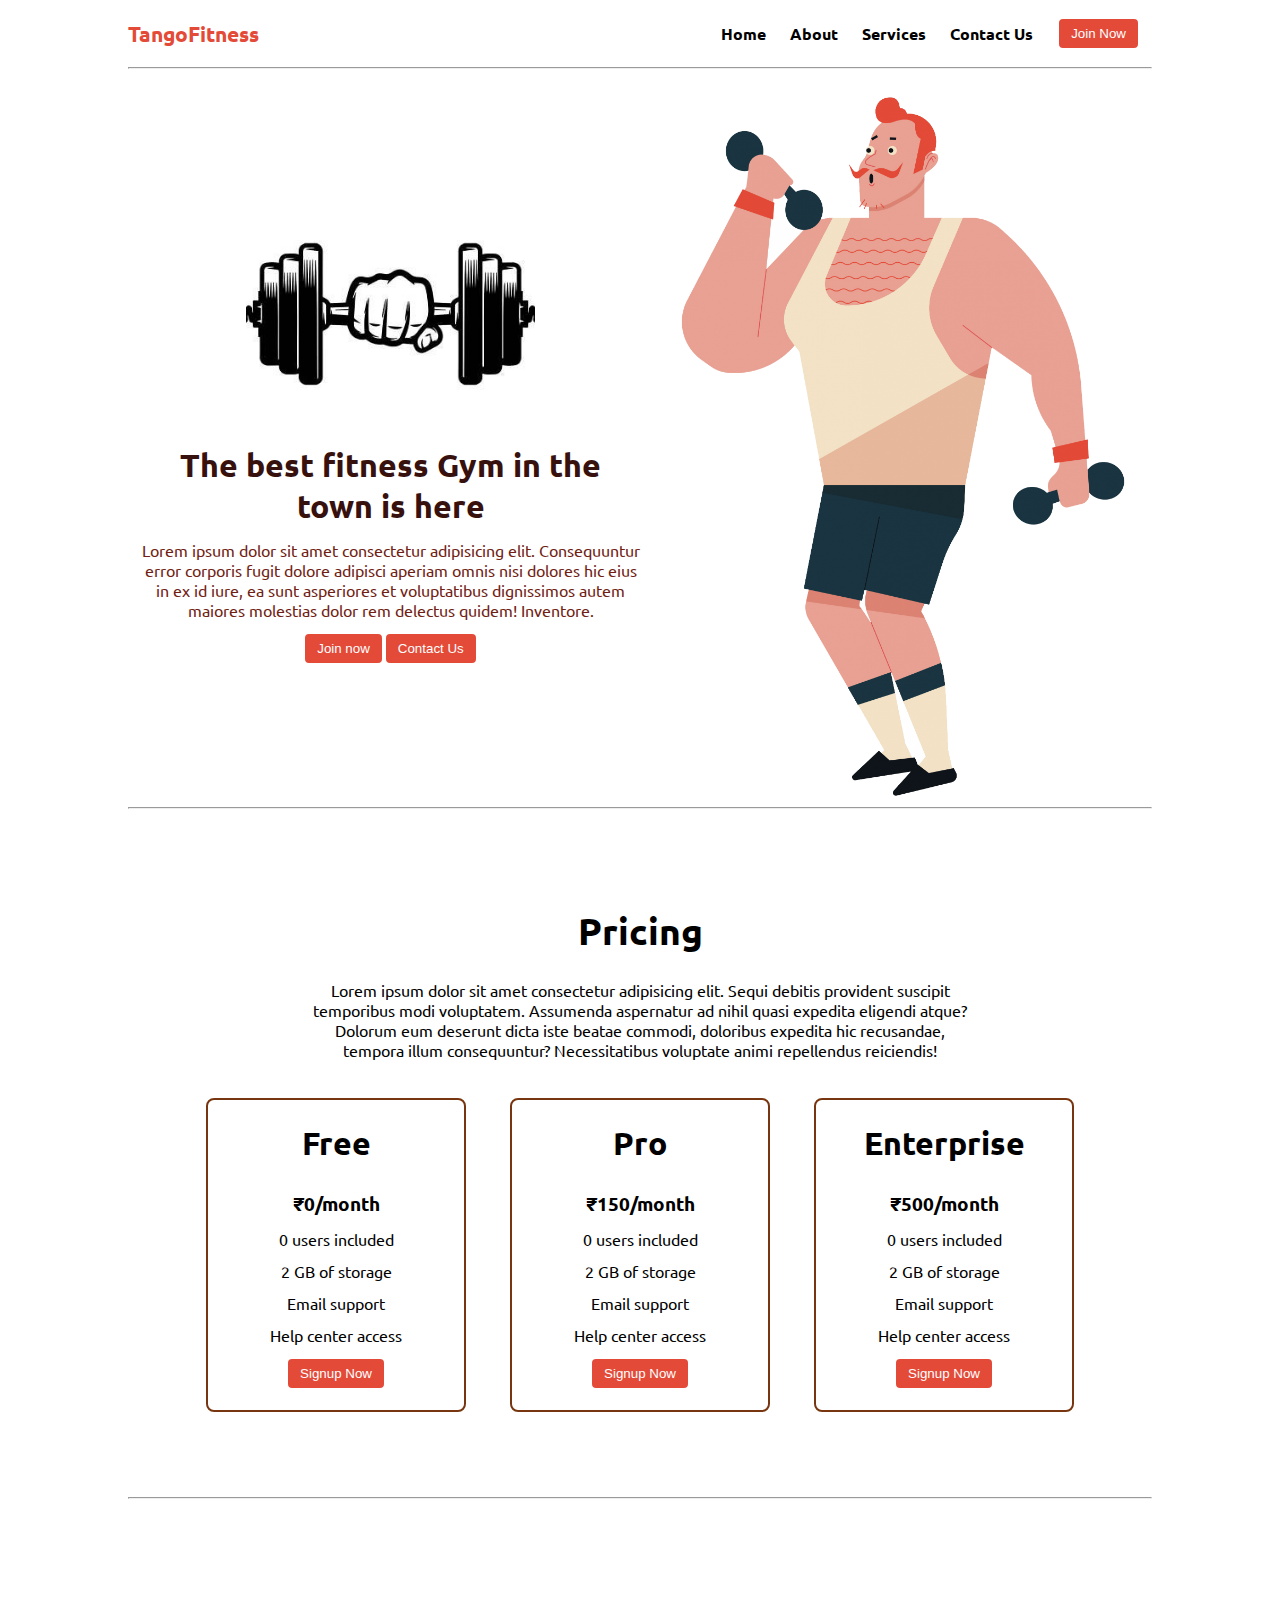
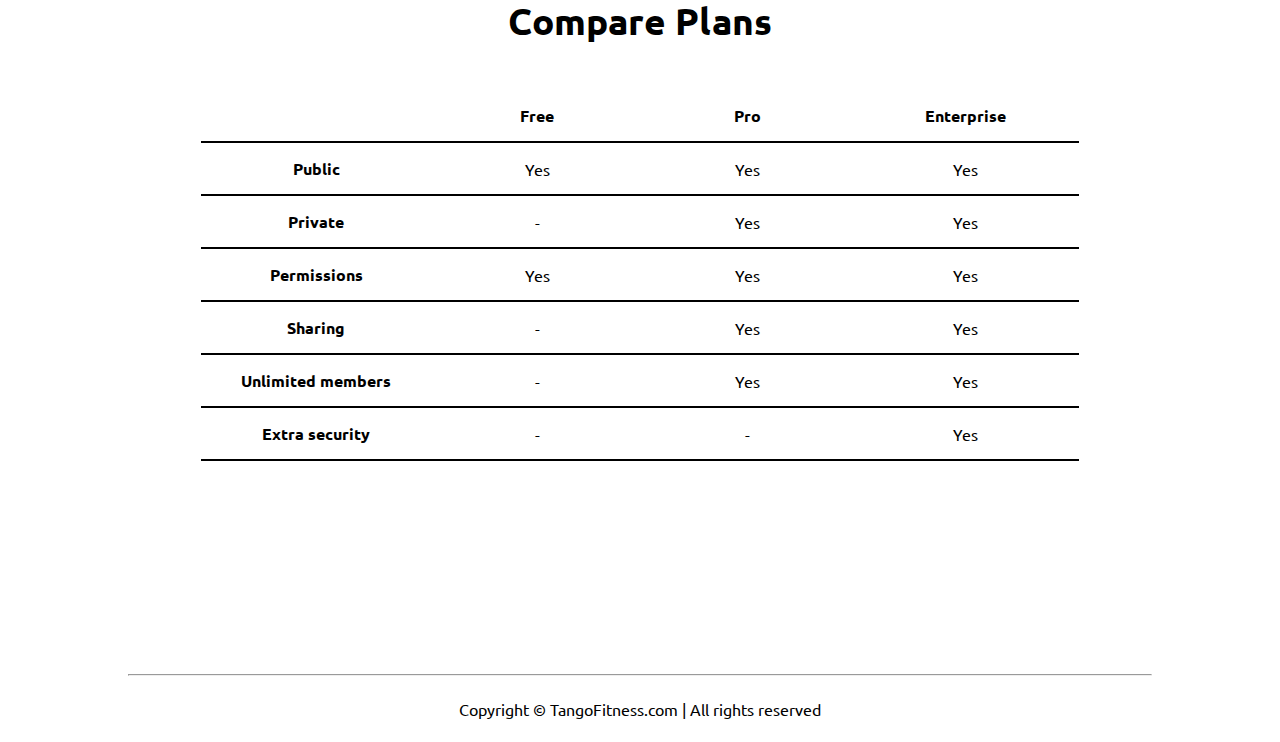
<file: Task 1/index.html>
<!DOCTYPE html>
<html lang="en">
<head>
    <meta charset="UTF-8">
    <meta http-equiv="X-UA-Compatible" content="IE=edge">
    <meta name="viewport" content="width=device-width, initial-scale=1.0">
    <title>TangoFitness - The best fitness gym in the town</title>
    <link rel="stylesheet" href="style.css">
    <link rel="stylesheet" href="utils.css">
</head>

<body class="overflow-x-hidden">
    <div class="container mx-auto">
        <header>
            <nav class="flex justify-between">
                <div class="logo font-bold flex items-center text-blue">TangoFitness</div>
                <ul class="navbar flex items-center">
                    <li><a href="#">Home</a></li>
                    <li><a href="#">About</a></li>
                    <li><a href="#">Services</a></li>
                    <li><a href="#">Contact Us</a></li>
                    <li><button class="btn">Join Now</button></li>
                </ul>
            </nav>
            <hr>
        </header>
        <main class="min-h-screen">
            <section class="section1">
                <div class="flex">
                    <div class="topleft flex flex-col justify-center px-2">
                        <div class=" text-center">
                            <img class="dumbellimg" src="dumbell.png" alt="Dumbell Pic">
                        </div>
                        <h1 class="my-1 text-center">The best fitness Gym in the town is here</h1>
                        <p class=" text-center">Lorem ipsum dolor sit amet consectetur adipisicing elit. Consequuntur
                            error corporis fugit dolore adipisci aperiam omnis nisi dolores hic eius in ex id iure, ea
                            sunt asperiores et voluptatibus dignissimos autem maiores molestias dolor rem delectus
                            quidem! Inventore.</p>
                            <!-- Display the countdown timer in an element -->
                            <!-- <p class="deal text-center">The deal ends in <span id="demo"></span></p> -->
                            <div class="buttons">
                                <button class="btn">Join now</button>
                                <button class="btn">Contact Us</button>
                            </div>
                    </div>
                    <div class="topright flex justify-center">
                        <img class="gymimg" src="gym.png" alt="Man Pic">
                    </div>
                </div>
            </section>
            <hr>
            <section class="section2">
                <h1 class="text-center my-2">Pricing</h1>
                <p class="my-2">Lorem ipsum dolor sit amet consectetur adipisicing elit. Sequi debitis provident
                    suscipit temporibus modi voluptatem. Assumenda aspernatur ad nihil quasi expedita eligendi atque?
                    Dolorum eum deserunt dicta iste beatae commodi, doloribus expedita hic recusandae, tempora illum
                    consequuntur? Necessitatibus voluptate animi repellendus reiciendis!</p>
                <div class="boxes flex justify-center">
                    <div class="box">
                        <h2>Free</h2>
                        <ul>
                            <li class="highlighted">₹0/month</li>
                            <li>0 users included</li>
                            <li>2 GB of storage</li>
                            <li>Email support</li>
                            <li>Help center access</li>
                            <li><button class="btn">Signup Now</button></li>
                        </ul>
                    </div>
                    <div class="box">
                        <h2>Pro</h2>
                        <ul>
                            <li class="highlighted">₹150/month</li>
                            <li>0 users included</li>
                            <li>2 GB of storage</li>
                            <li>Email support</li>
                            <li>Help center access</li>
                            <li><button class="btn">Signup Now</button></li>
                        </ul>
                    </div>
                    <div class="box">
                        <h2>Enterprise</h2>
                        <ul>
                            <li class="highlighted">₹500/month</li>
                            <li>0 users included</li>
                            <li>2 GB of storage</li>
                            <li>Email support</li>
                            <li>Help center access</li>
                            <li><button class="btn">Signup Now</button></li>
                        </ul>
                    </div>

                </div>
            </section>
            <hr>
            <section class="section3">
                <h1 class="text-center my-2">Compare Plans</h1>
                <div class="container plantable">
                    <table class="table text-center">
                      <thead>
                        <tr>
                          <th></th>
                          <th>Free</th>
                          <th>Pro</th>
                          <th>Enterprise</th>
                        </tr>
                      </thead>
                      <tbody>
                        <tr>
                          <th scope="row" class="text-start">Public</th>
                          <td>Yes</td>
                          <td>Yes</td>
                          <td>Yes</td>
                        </tr>
                        <tr>
                          <th scope="row" class="text-start">Private</th>
                          <td>-</td>
                          <td>Yes</td>
                          <td>Yes</td>
                        </tr>
                      </tbody>
              
                      <tbody>
                        <tr>
                          <th scope="row" class="text-start">Permissions</th>
                          <td>Yes</td>
                          <td>Yes</td>
                          <td>Yes</td>
                        </tr>
                        <tr>
                          <th scope="row" class="text-start">Sharing</th>
                          <td>-</td>
                          <td>Yes</td>
                          <td>Yes</td>
                        </tr>
                        <tr>
                          <th scope="row" class="text-start">Unlimited members</th>
                          <td>-</td>
                          <td>Yes</td>
                          <td>Yes</td>
                        </tr>
                        <tr>
                          <th scope="row" class="text-start">Extra security</th>
                          <td>-</td>
                          <td>-</td>
                          <td>Yes</td>
                        </tr>
                      </tbody>
                    </table>
                </div>
            </section>
            <hr>
        </main>
        <footer>
            Copyright &copy; TangoFitness.com | All rights reserved
        </footer>
    </div>
    <!-- <script src="timer.js"></script> -->
</body>
</html>
</file>
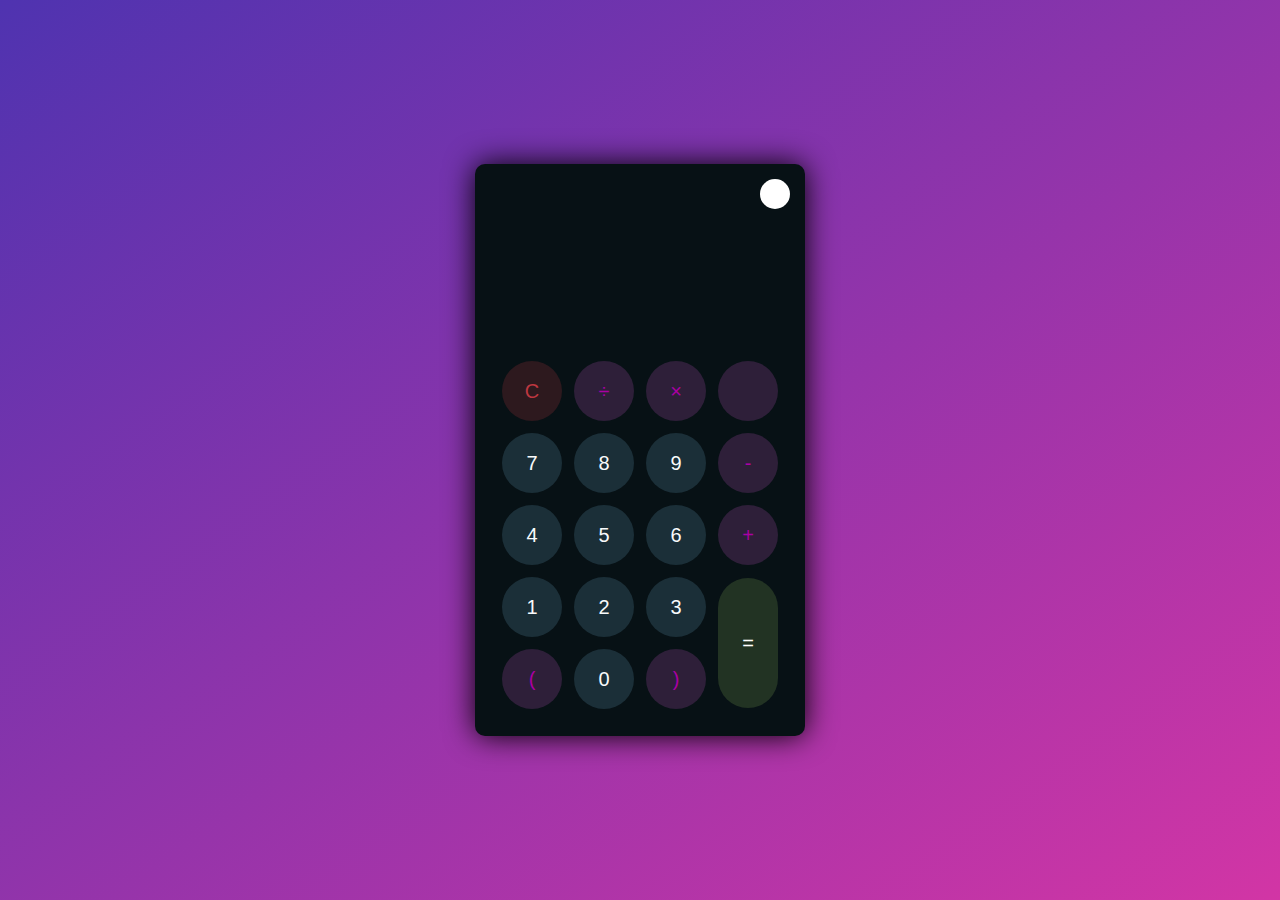
<file: Task 3/index.html>
<!DOCTYPE html>
<html lang="en">
  <head>
    <meta charset="UTF-8" />
    <meta http-equiv="X-UA-Compatible" content="IE=edge" />
    <meta name="viewport" content="width=device-width, initial-scale=1.0" />
    <link rel="stylesheet" href="style.css" />
    <title>CALCULATOR</title>
  </head>
  <body>
    <div class="container">
      <div class="calculator dark">
        <div class="theme-toggler active">
          <i class="toggler-icon"></i>
        </div>
        <div class="display-screen">
          <div id="display"></div>
        </div>
        <div class="buttons">
          <table>
            <tr>
              <td><button class="btn-operator" id="clear">C</button></td>
              <td><button class="btn-operator" id="/">&divide;</button></td>
              <td><button class="btn-operator" id="*">&times;</button></td>
              <td><button class="btn-operator" id="backspace"></button></td>
            </tr>
            <tr>
              <td><button class="btn-number" id="7">7</button></td>
              <td><button class="btn-number" id="8">8</button></td>
              <td><button class="btn-number" id="9">9</button></td>
              <td><button class="btn-operator" id="-">-</button></td>
            </tr>
            <tr>
              <td><button class="btn-number" id="4">4</button></td>
              <td><button class="btn-number" id="5">5</button></td>
              <td><button class="btn-number" id="6">6</button></td>
              <td><button class="btn-operator" id="+">+</button></td>
            </tr>
            <tr>
              <td><button class="btn-number" id="1">1</button></td>
              <td><button class="btn-number" id="2">2</button></td>
              <td><button class="btn-number" id="3">3</button></td>
              <td rowspan="2">
                <button class="btn-equal" id="equal">=</button>
              </td>
            </tr>
            <tr>
              <td><button class="btn-operator" id="(">(</button></td>
              <td><button class="btn-number" id="0">0</button></td>
              <td><button class="btn-operator" id=")">)</button></td>
            </tr>
          </table>
        </div>
      </div>
    </div>
    <script src="script.js"></script>
  </body>
</html>
</file>
<file: Task 1/style.css>
@import url('https://fonts.googleapis.com/css2?family=Ubuntu:wght@300&display=swap');

*{
    margin: 0;
    padding: 0;
}

.container{
    max-width: 80vw;
    font-family: 'Ubuntu', sans-serif;
}

.navbar{
    display: flex;
    height: 67px;
}
.navbar li{
    list-style: none;
    margin: 0 12px;
    font-weight: bold;
}

.navbar li a {
    text-decoration: none;
    color: #000;
}

.navbar li a:hover {
    color: #e34a38;
}

.topleft{
    width: 50%;
}

.topright{ 
    width: 50%;
}

.section1{
   max-height: 100vh; 
   color: #711e15;
}

.section1 h1{
    color: #37110d;
    font-size: 2rem;
}

.logo{
    font-size: 1.3rem;
}

.dumbellimg{
    width: 289px;
}

.topright .gymimg{
    width: 466px;
}

.section2{
    padding: 73px;
}

.section2 h1{
    font-size: 2.3rem;
}

.section2 p{
    padding: 0 8vw;
    text-align: center;
}

.box{
    padding: 8px 0;
    margin: 12px 22px;
    min-width: 20vw;
    border: 2px solid rgb(120, 54, 16);
    border-radius: 8px;
    text-align: center;
}

.box h2{
    font-size: 2rem;
    padding: 15px 0;
}

.highlighted{
    font-size: 1.2rem;
    font-weight: bolder;
}

.box ul{
    list-style-type: none;
}

.box ul li{
   margin: 12px 2px;
}

.plantable{
    display: flex;
    justify-content: center;
    align-items: center;
}

.section3 table{
    width: 100%;
    margin-bottom: 140px;
    margin-top: 20px;
    border-collapse: collapse;
}

.section3 table th{ 
    width: 23vw; 
    border-bottom: 2px solid black;
    padding: 15px 0;
} 

.section3 table td{   
    border-bottom: 2px solid black; 
} 
 

.section3 h1{
    font-size: 2.3rem;
}

.section3{
    padding: 73px;
}

footer{
    padding: 23px;
    text-align: center;
}
.buttons{
    display: flex;
    justify-content: center;
    align-items: center;
    margin: 12px;
}

.deal{
    font-size: 1.2rem;
    font-weight: bolder;
    margin: 12px 0;
}
</file>
<file: Task 1/utils.css>
.min-h-screen{
    min-height: 100vh;
}

.bg-red{
    background-color: red;
}

.mx-auto{
    margin-left: auto;
    margin-right: auto;
}

.flex{
    display: flex;
}

.items-center{
    align-items: center;
}

.justify-between{
    justify-content: space-between;
}

.justify-center{
    justify-content: center;
}

.flex-col{
    flex-direction: column;
}

.font-bold{
    font-weight: bolder;
}

.my-1{
    margin-top: 13px;
    margin-bottom: 13px;
}

.my-2{
    margin-top: 26px;
    margin-bottom: 26px;
}

.px-2{
    padding-left: 13px;
    padding-right: 13px;
}

.text-blue{
    color: rgb(227 74 56);;
}

.btn{
    padding:7px 12px;
    border: 2px solid white;
    border-radius: 6px;
    cursor: pointer;
    color: white;
    background-color: rgb(227 74 56);;
}

.overflow-x-hidden{
    overflow-x: hidden;
}

.text-center{
    text-align: center;
}
</file>
<file: Task 3/style.css>
* {
    padding: 0;
    margin: 0;
    box-sizing: border-box;
    outline: 0;
    transition: all 0.5s ease;
}

body {
    font-family: sans-serif;
}

a {
    text-decoration: none;
    color: #fff;
}

body {
    background-image: linear-gradient( to bottom right, rgba(79,51,176,1.0),rgba(210,53,165));
}

.container {
    height: 100vh;
    width: 100vw;
    display: grid;
    place-items: center;
}

.calculator {
    position: relative;
    height: auto;
    width: auto;
    padding: 20px;
    border-radius: 10px;
    box-shadow: 0 0 30px #000;
}

.theme-toggler {
    position: absolute;
    top: 30px;
    right: 30px;
    color: #fff;
    cursor: pointer;
    z-index: 1;
}

.theme-toggler.active {
    color: #333;
}

.theme-toggler.active::before {
    background-color: #fff;
}

.theme-toggler::before {
    content: '';
    height: 30px;
    width: 30px;
    position: absolute;
    top: 50%;
    transform: translate(-50%, -50%);
    border-radius: 50%;
    background-color: #333;
    z-index: -1;
}

#display {
    margin: 0 10px;
    height: 150px;
    width: auto;
    max-width: 270px;
    display: flex;
    align-items: flex-end;
    justify-content: flex-end;
    font-size: 30px;
    margin-bottom: 20px;
    overflow-x: scroll;
  }

#display::-webkit-scrollbar {
    display: block;
    height: 3px;
}

button {
    height: 60px;
    width: 60px;
    border: 0;
    border-radius: 30px;
    margin: 5px;
    font-size: 20px;
    cursor: pointer;
    transition: all 200ms ease;
}

button:hover {
    transform: scale(1.1);
}

button#equal {
    height: 130px;
}

/* light theme */

.calculator {
    background-color: #fff;
}

.calculator #display {
    color: #0a1e23;
}

.calculator button#clear {
    background-color: #ffd5d8;
    color: #fc4552;
}

.calculator button.btn-number {
    background-color: #c3eaff;
    color: #000000;
}

.calculator button.btn-operator {
    background-color: #ffd0fb;
    color: #f967f3;
  }
  
  .calculator button.btn-equal {
    background-color: #adf9e7;
    color: #000;
  }

  /* dark theme */

  .calculator.dark {
    background-color: #071115;
  }

  .calculator.dark #display {
    color: #f8fafb;
  }

  .calculator.dark button#clear {
    background-color: #2d191e;
    color: #bd3740;
  }

  .calculator.dark button.btn-number {
    background-color: #1b2f38;
    color: #f8fafb;
  }

  .calculator.dark button.btn-operator {
    background-color: #2e1f39;
    color: #aa00a4;
  }
  
  .calculator.dark button.btn-equal {
    background-color: #223323;
    color: #ffffff;
  }
</file>
